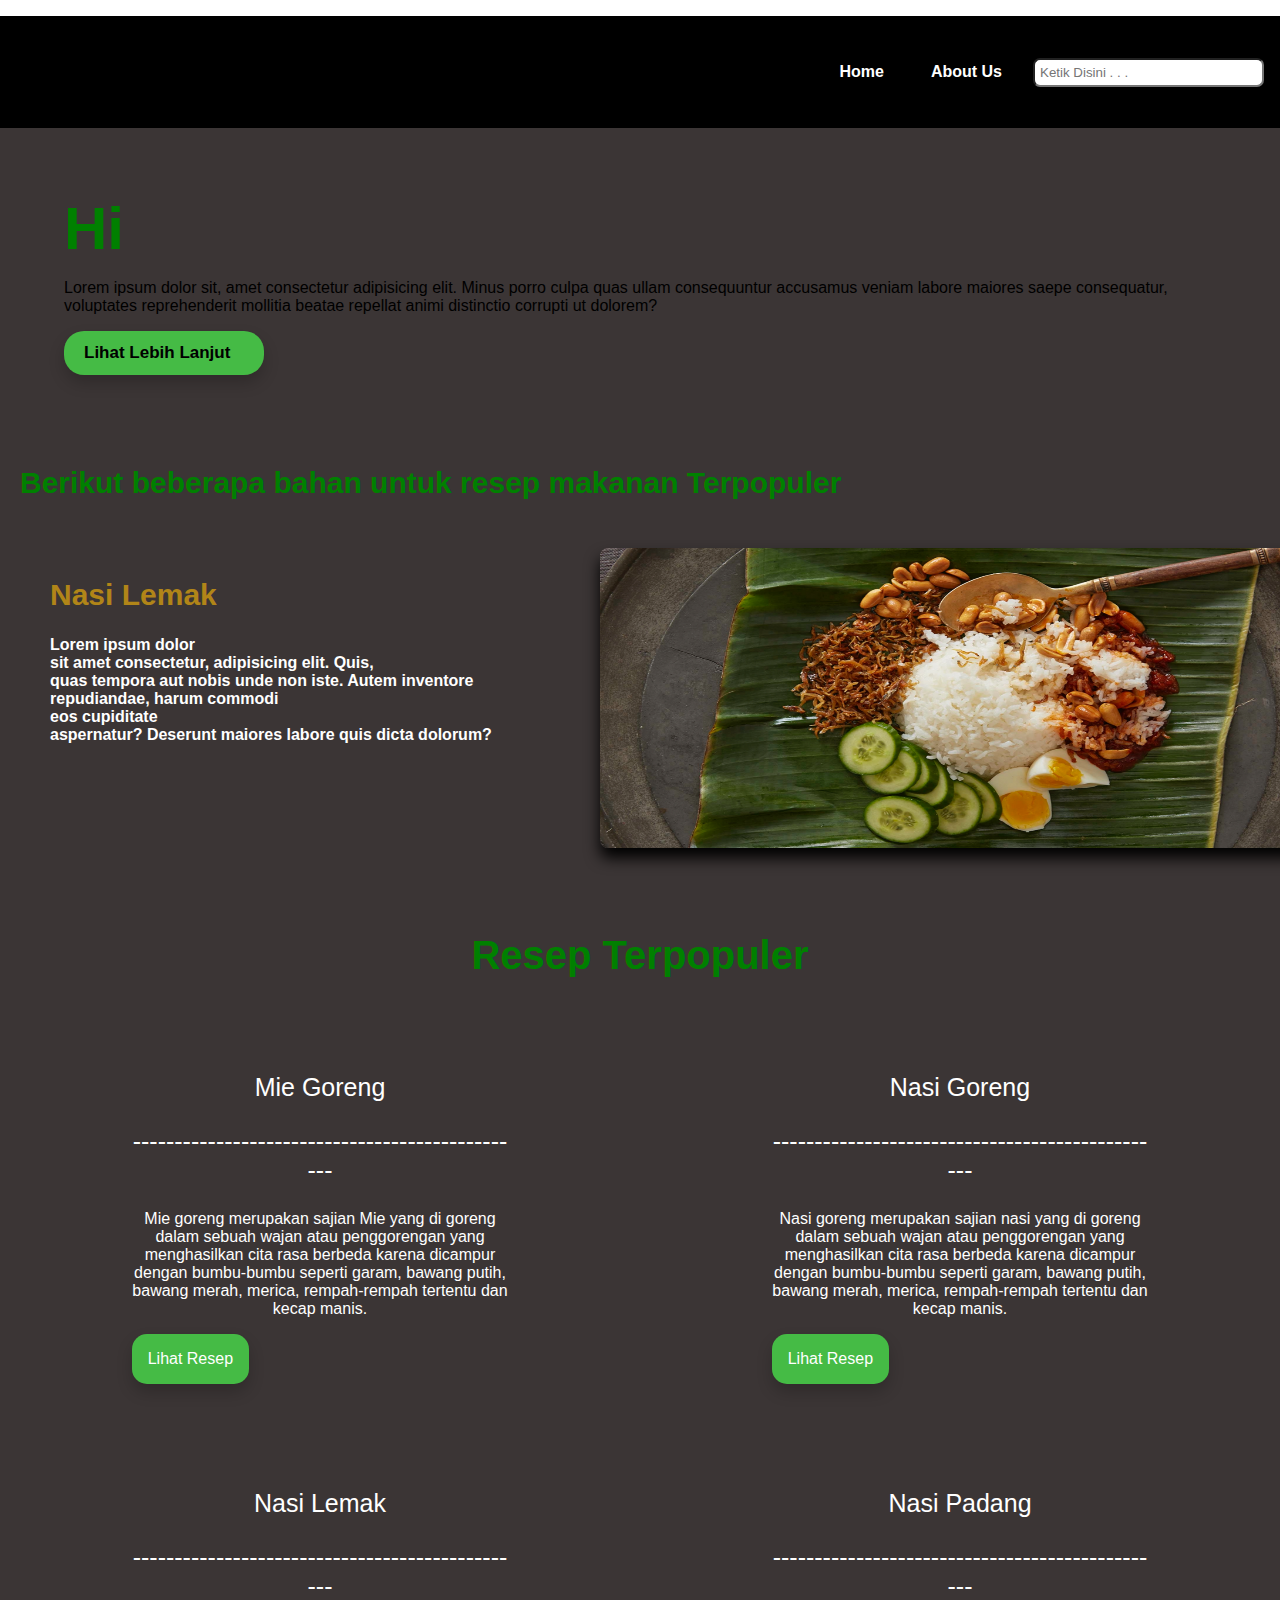
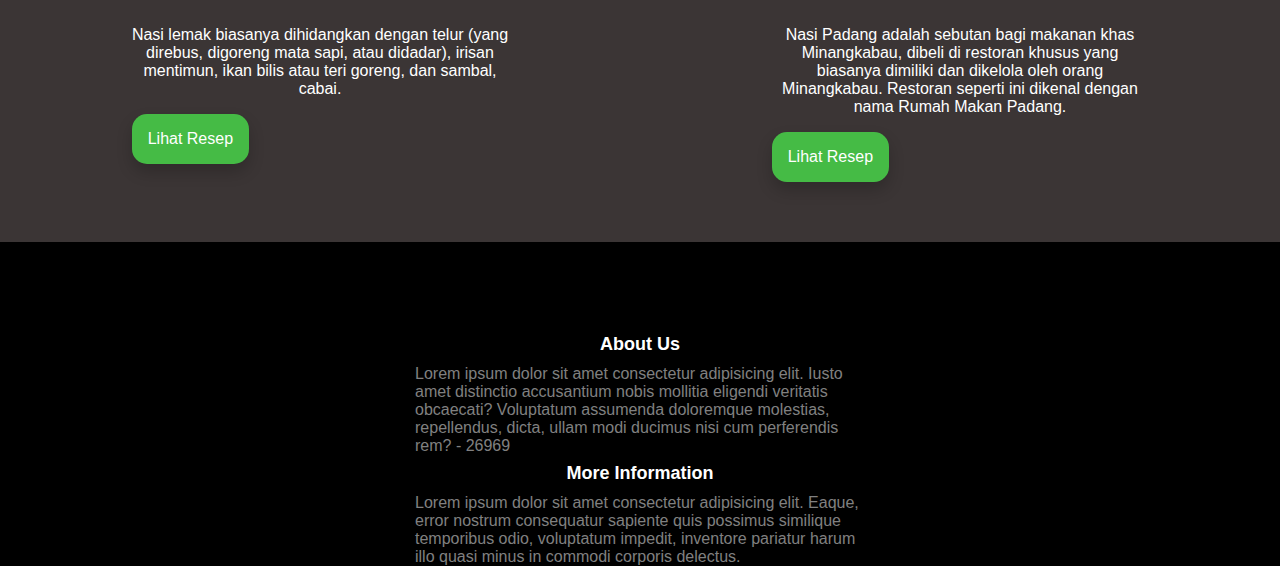
<file: index.html>
<!DOCTYPE html>
<html lang="en">
<head>
    <meta charset="UTF-8">
    <meta name="viewport" content="width=device-width, initial-scale=1.0">
    <title>Document</title>
    <link rel="stylesheet" href="style.css">
    
</head>
<body>
  <div class="body-color">
    <ul class="nav-links">
      <li class="li1"><a href="index.html">Home</li></a>
    <div class="dropdown">
  <button onclick="myFunction()" class="dropbtn">About Us</button>
  <div id="myDropdown" class="dropdown-content">
    <a href="#">Twitter</a>
    <a href="#">Instagram</a>
    <a href="#">Facebook</a>
  </div>
</div>
<input type="search" placeholder="Ketik Disini . . ." size="25" class="search">
</ul>

<div class="line" id="Home">
  <div class="side1">
    <h1>Hi</h1>
    <p>Lorem ipsum dolor sit, amet consectetur adipisicing elit. 
      Minus porro culpa quas ullam consequuntur accusamus veniam labore maiores 
      saepe consequatur, voluptates reprehenderit mollitia beatae repellat animi distinctio corrupti ut dolorem?</p>
    <button>
      <a href="#">
        Lihat Lebih Lanjut
      </a>
    </button>
  </div>
</div>

<br>
<br>


<p class="p">Berikut beberapa bahan untuk resep makanan Terpopuler</p>

<!-- Slideshow container -->

<div class="carousel">

  <!-- Slides -->
  <div class="mySlides-fade">
    <div class="text-container">
      <br>
      <h3 class="h3">Nasi Lemak</h3>
    <p class="text"> <br> <br> <br> <br>
      Lorem ipsum dolor <br> sit amet consectetur, 
      adipisicing elit. Quis, <br> quas tempora aut nobis unde 
      non iste. Autem inventore <br> repudiandae, harum commodi <br> eos cupiditate <br> aspernatur?
       Deserunt maiores labore quis dicta dolorum?
    </p>
    <img src="nasilemak.jpg" class="slide-img">
    </div>
  </div>

  <div class="mySlides-fade">
    <div class="text-container">
      <br>
      <h3 class="h3">Nasi Goreng</h3>
    <p class="text"> <br> <br> <br> <br>
      500 gr nasi
      3 sdm minyak sayur
      <br>
      150 gr daging ayam goreng suwir
      3 sdm kecap manis
      <br>
      2 butir telur ayam
      1 sdm kaldu bubuk non MSG
      1/2 sdt merica bubuk
      <br>
      Haluskan:
      5 butir bawang merah
      3 siung bawang putih
      <br>
      3 buah cabe merah
      2 sdt terasi goreng
      <br>
      2 sdt garam
      Pelengkap:
      Keurupuk kanji, Acar mentimun
      </p>
      <img src="resep-nasi-goreng.jpg" class="slide-img">
    </div>
  </div>
  
  <div class="mySlides-fade">
    <div class="text-container">
      <br>
      <h3 class="h3">Nasi Lemak</h3>
    <p class="text"> <br> <br> <br> <br>
      250 gram beras (cuci bersih, lalu rendam 1 jam)
      600 ml santan sedang <br>
      1 sdt garam
      3 lembar daun salam <br>
      2 ruas jahe <br> (memarkan)
      2 lembar daun jeruk
      1 batang serai (memarkan) <br>
      1 lembar daun pandan (ikat simpul) <br> <br>
      Bahan pelengkap: <br>
      kacang tanah goreng secukupnya
      1/2 telur rebus <br>
      2 potong timun
      ikan teri goreng secukupnya
      sambal bilis secukupnya</p>
      <img src="nasi lemak.jpg" class="slide-img">
      </div>
    </div>

  <!-- Slides End -->
<br>
<br>
<br>

<div class="side2">
  <h1>Resep Terpopuler</h1>
</div>
 
<section class="about" id="My Projects">
  <div class="content">
    <div class="title">
    </div>
    <div class="boxes">
      <div class="box">
        <div class="topic">
          <p>Mie Goreng</p>
          
          <p>------------------------------------------------</p>
        </div>
        <p>
          Mie goreng merupakan sajian Mie yang di goreng dalam sebuah wajan atau penggorengan
                      yang menghasilkan cita rasa berbeda karena dicampur dengan bumbu-bumbu seperti
                      garam, bawang putih, bawang merah, merica, rempah-rempah tertentu dan kecap manis.
        </p>
          <button>Lihat Resep</button>
      </div>
      <div class="box">
        <div class="topic">
          <p>Nasi Goreng</p>
          
          <p>------------------------------------------------</p>
        </div>
        <p>
          Nasi goreng merupakan sajian nasi yang di goreng dalam sebuah wajan atau penggorengan
                      yang menghasilkan cita rasa berbeda karena dicampur dengan bumbu-bumbu seperti
                      garam, bawang putih, bawang merah, merica, rempah-rempah tertentu dan kecap manis.
        </p>
        <button>Lihat Resep</button>
      </div>
      <div class="box">
        <div class="topic">
          <p>Nasi Lemak</p>

          <p>------------------------------------------------</p>
        </div>
        <p>
          Nasi lemak 
                      biasanya dihidangkan dengan telur (yang direbus, digoreng mata sapi, atau didadar), 
                      irisan mentimun, ikan bilis atau teri goreng, dan sambal, cabai.
        </p>
        <button>Lihat Resep</button>
      </div>

      <div class="box">
        <div class="topic">
            <p>Nasi Padang</p>
            <p>------------------------------------------------</p>
        </div>

        <p>
          Nasi Padang adalah sebutan bagi makanan khas Minangkabau, 
                      dibeli di restoran khusus yang biasanya dimiliki dan dikelola oleh orang Minangkabau. 
                      Restoran seperti ini dikenal dengan nama Rumah Makan Padang.
        </p>
        <button>Lihat Resep</button>
      </div>
    </div>
  </div>
</section>

<div class="input3">
  <div class="rightside1">
    <div class="title1">
      <span>
        <br><br><br><br>
        About Us
      </span>
    </div>
    <div class="content1">
      Lorem ipsum dolor sit amet consectetur adipisicing elit. 
      Iusto amet distinctio accusantium nobis mollitia eligendi veritatis obcaecati?
      Voluptatum assumenda doloremque molestias, repellendus, dicta, ullam modi ducimus nisi cum perferendis rem? - 26969
    </div>
    <div class="title1">
      <span>More Information</span>
    </div>
    <div class="content1">
      Lorem ipsum dolor sit amet consectetur adipisicing elit. 
      Eaque, error nostrum consequatur sapiente quis possimus similique 
      temporibus odio, voluptatum impedit, inventore pariatur harum illo quasi minus in commodi corporis delectus.
    </div>
  </div>
</div>
</div>
</div>
</section>
</div>
<script src="main.js"></script>
</body>
</html>
</file>
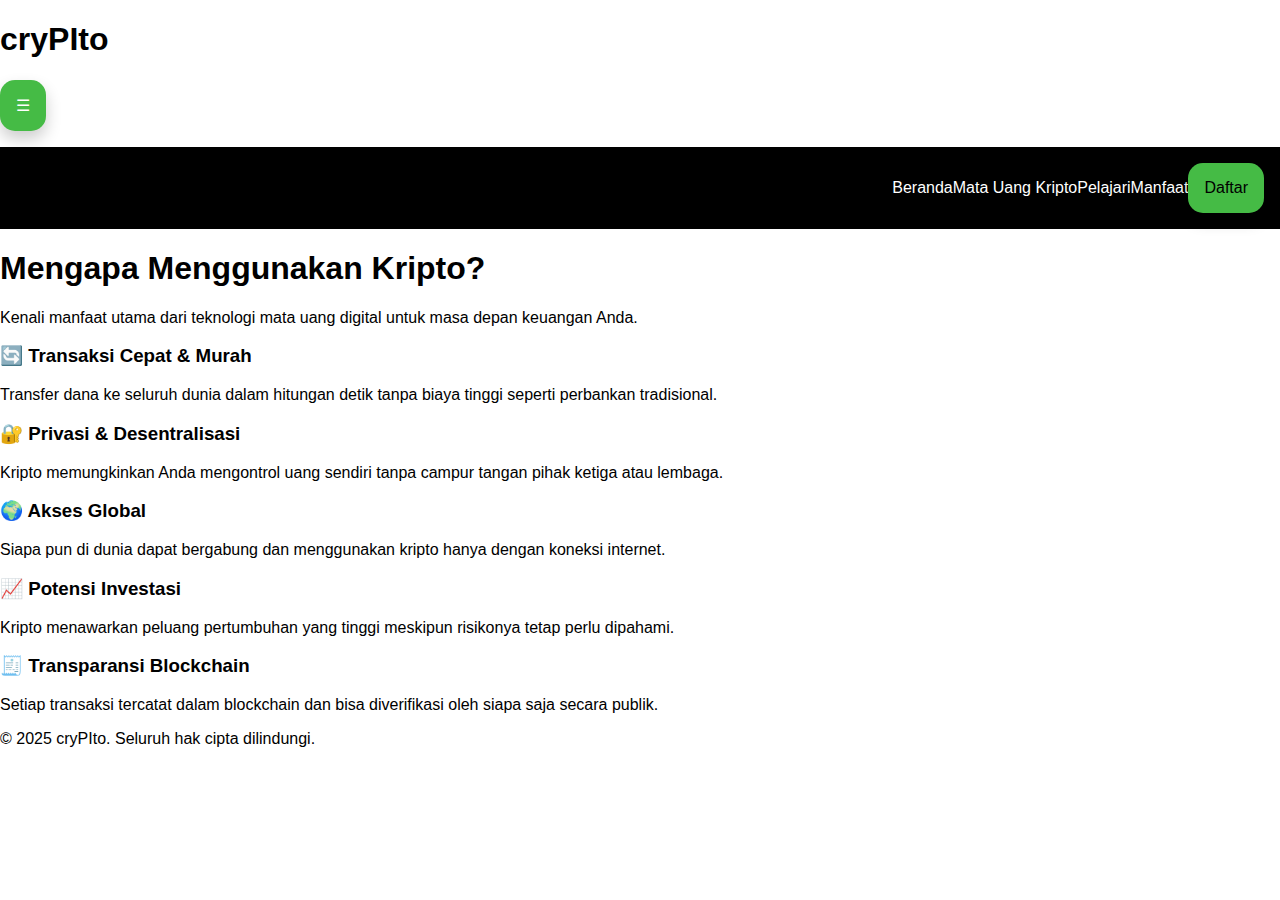
<file: benefits.html>
<!DOCTYPE html>
<html lang="en">

<head>
    <meta charset="UTF-8">
    <meta name="viewport" content="width=device-width, initial-scale=1.0">
    <title>Document</title>
</head>
<link rel="stylesheet" href="style.css">

<body onload="document.body.style.opacity='1'">

    <!-- Nav-Bar -->
    <header>
        <h1>cryPIto</h1>
        <nav>
            <button class="menu-toggle" id="menu-toggle">&#9776;</button>
            <ul class="nav-links" id="nav-links">
                <li><a href="index.html">Beranda</a></li>
                <li><a href="crypto.html">Mata Uang Kripto</a></li>
                <li><a href="learn.html">Pelajari</a></li>
                <li><a href="benefits.html">Manfaat</a></li>
                <button><a href="signup.html">Daftar</a></button>
            </ul>
        </nav>
    </header>

    <div class="header-benefit">
        <h1>Mengapa Menggunakan Kripto?</h1>
        <p>Kenali manfaat utama dari teknologi mata uang digital untuk masa depan keuangan Anda.</p>
    </div>

    <section class="benefits-section">
        <div class="benefit-card">
            <h3>🔄 Transaksi Cepat & Murah</h3>
            <p>Transfer dana ke seluruh dunia dalam hitungan detik tanpa biaya tinggi seperti perbankan tradisional.</p>
        </div>
        <div class="benefit-card">
            <h3>🔐 Privasi & Desentralisasi</h3>
            <p>Kripto memungkinkan Anda mengontrol uang sendiri tanpa campur tangan pihak ketiga atau lembaga.</p>
        </div>
        <div class="benefit-card">
            <h3>🌍 Akses Global</h3>
            <p>Siapa pun di dunia dapat bergabung dan menggunakan kripto hanya dengan koneksi internet.</p>
        </div>
        <div class="benefit-card">
            <h3>📈 Potensi Investasi</h3>
            <p>Kripto menawarkan peluang pertumbuhan yang tinggi meskipun risikonya tetap perlu dipahami.</p>
        </div>
        <div class="benefit-card">
            <h3>🧾 Transparansi Blockchain</h3>
            <p>Setiap transaksi tercatat dalam blockchain dan bisa diverifikasi oleh siapa saja secara publik.</p>
        </div>
    </section>

    <!-- Footer -->
    <footer>
        <p>&copy; 2025 cryPIto. Seluruh hak cipta dilindungi.</p>
    </footer>
</body>
<script src="Script/dropdown.js"></script>
</html>
</file>
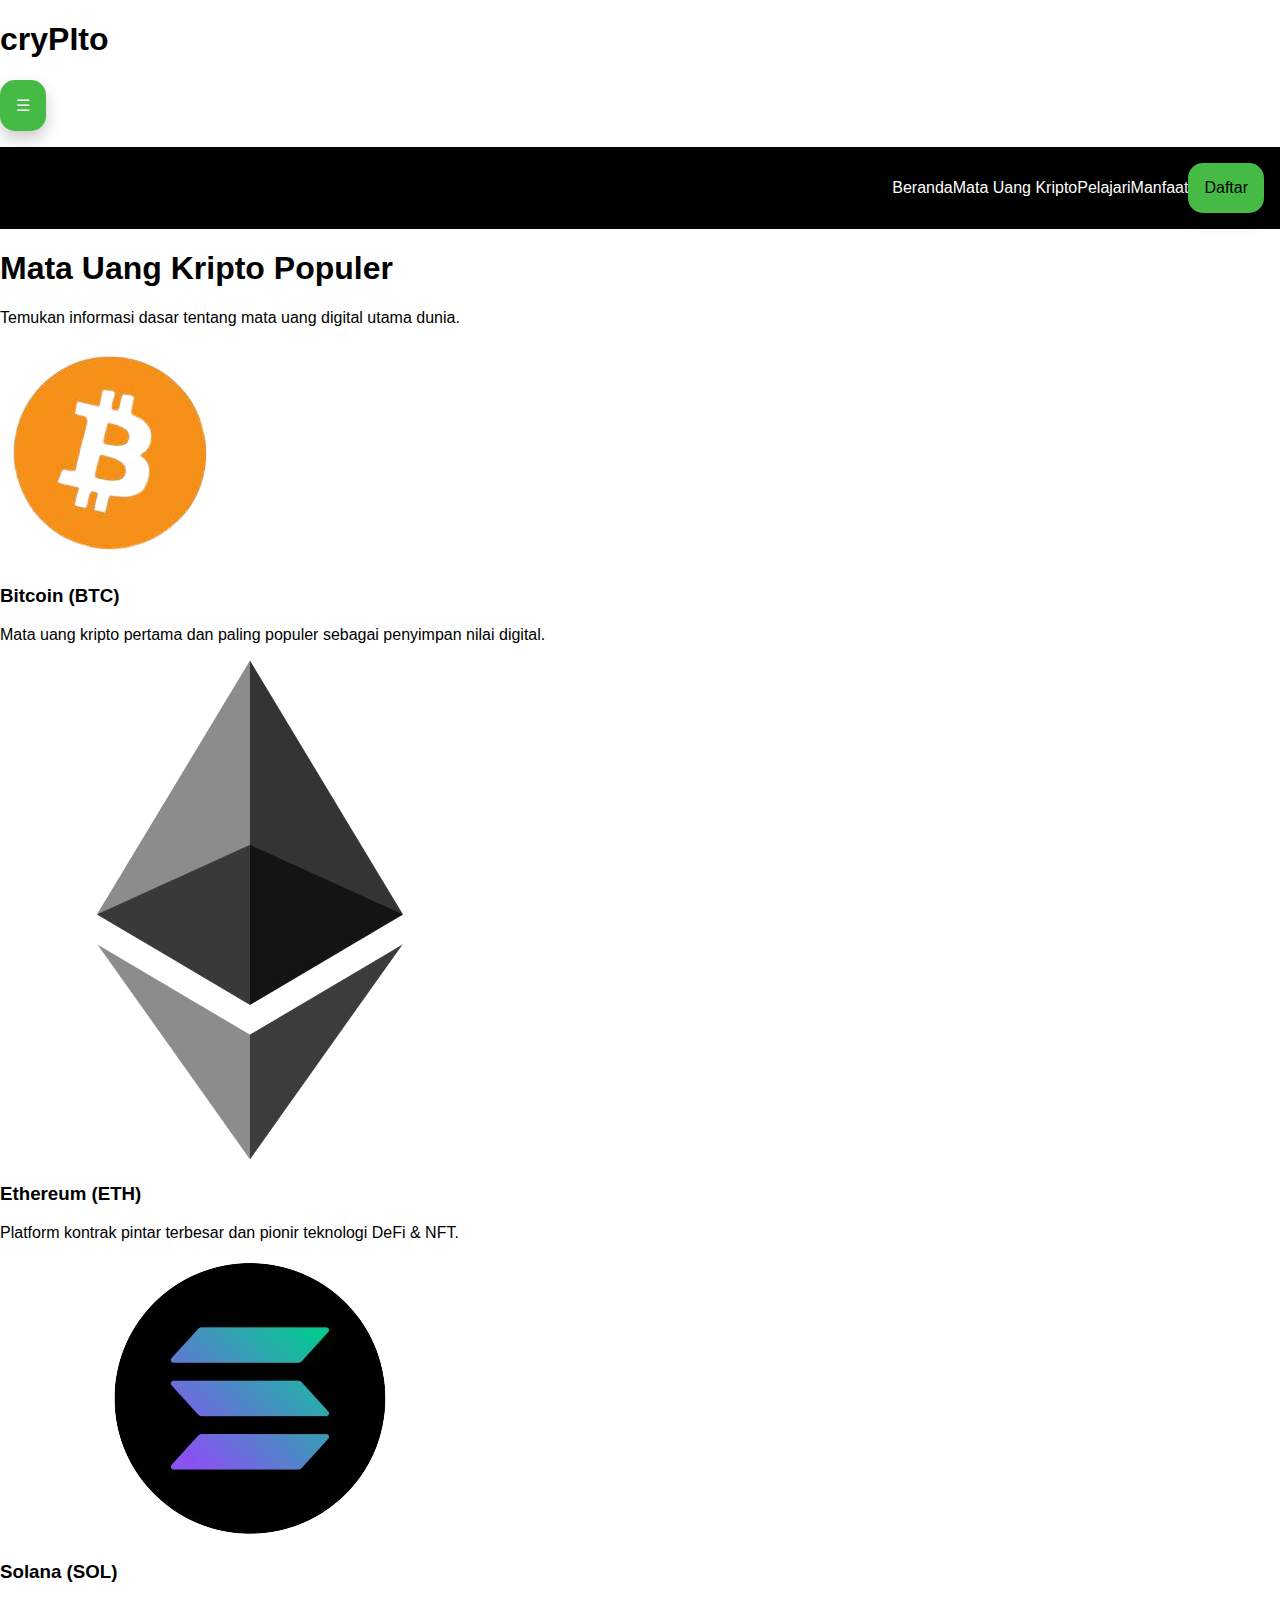
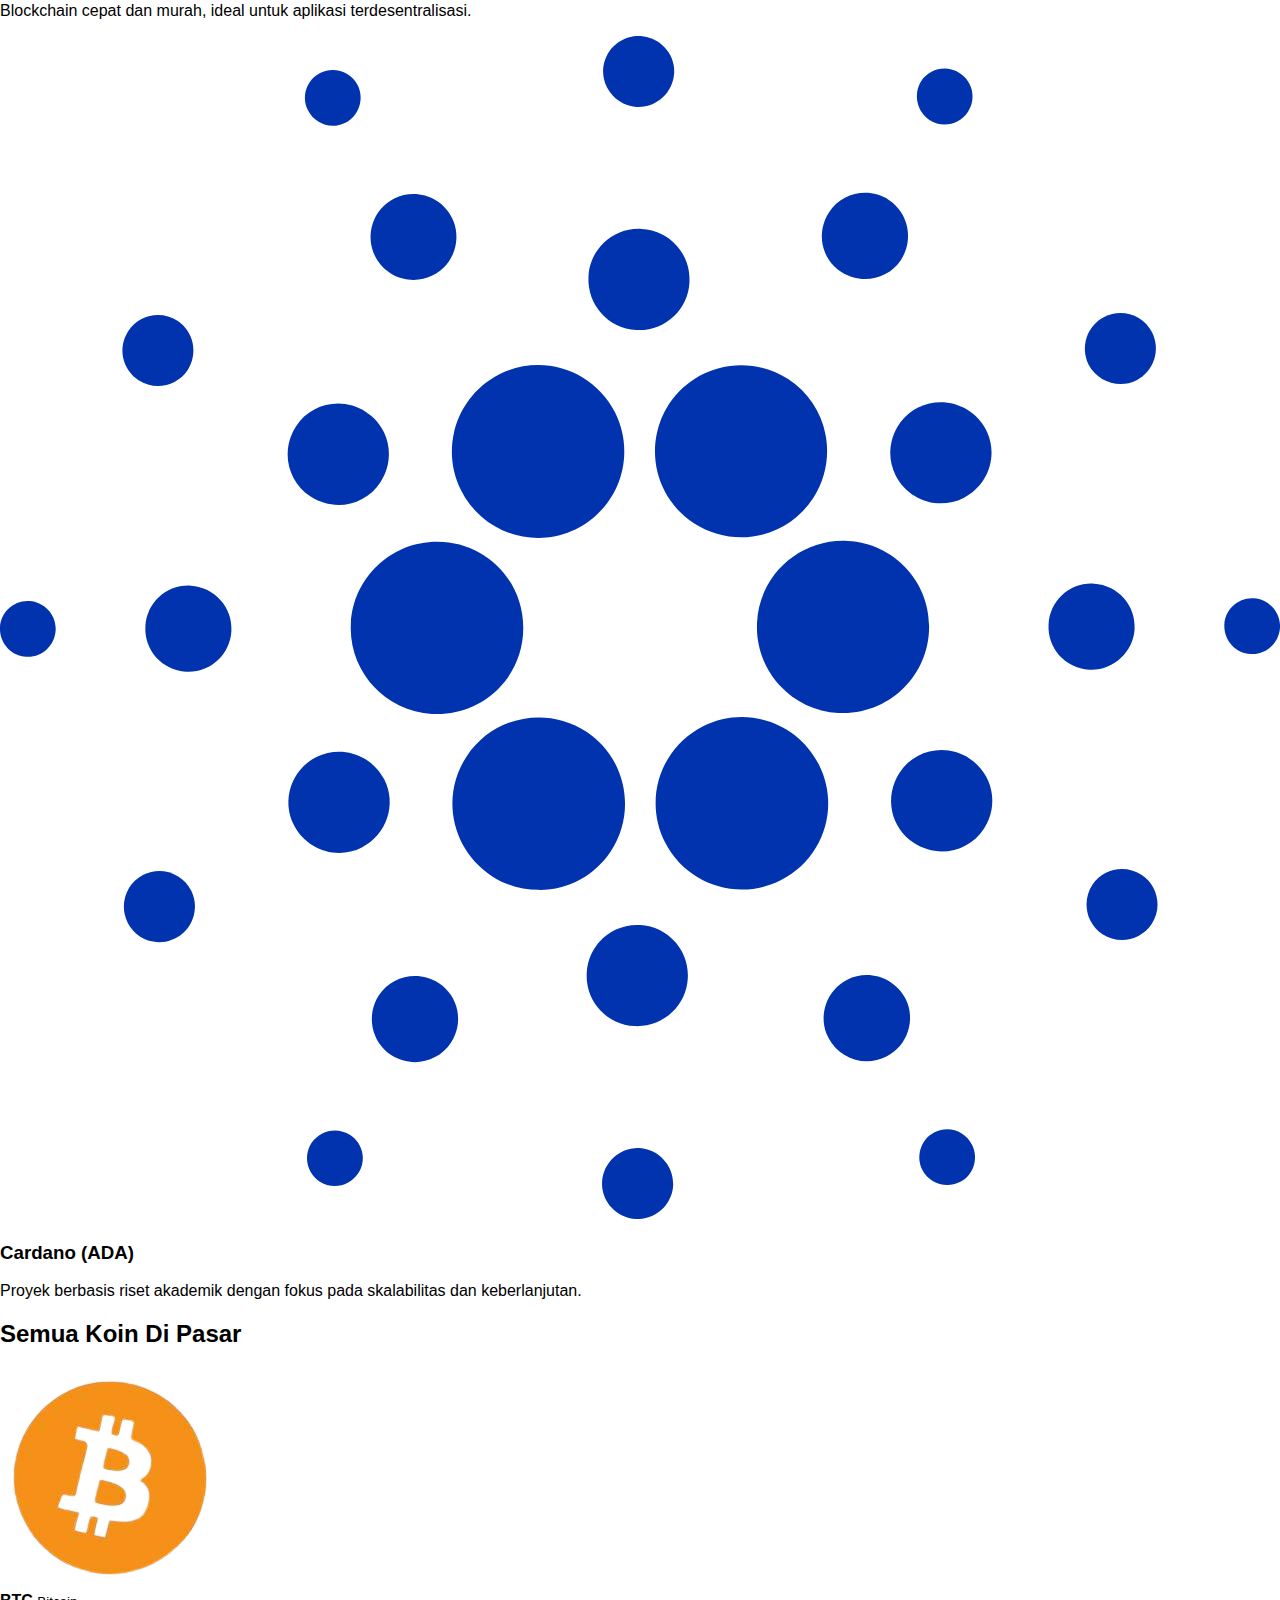
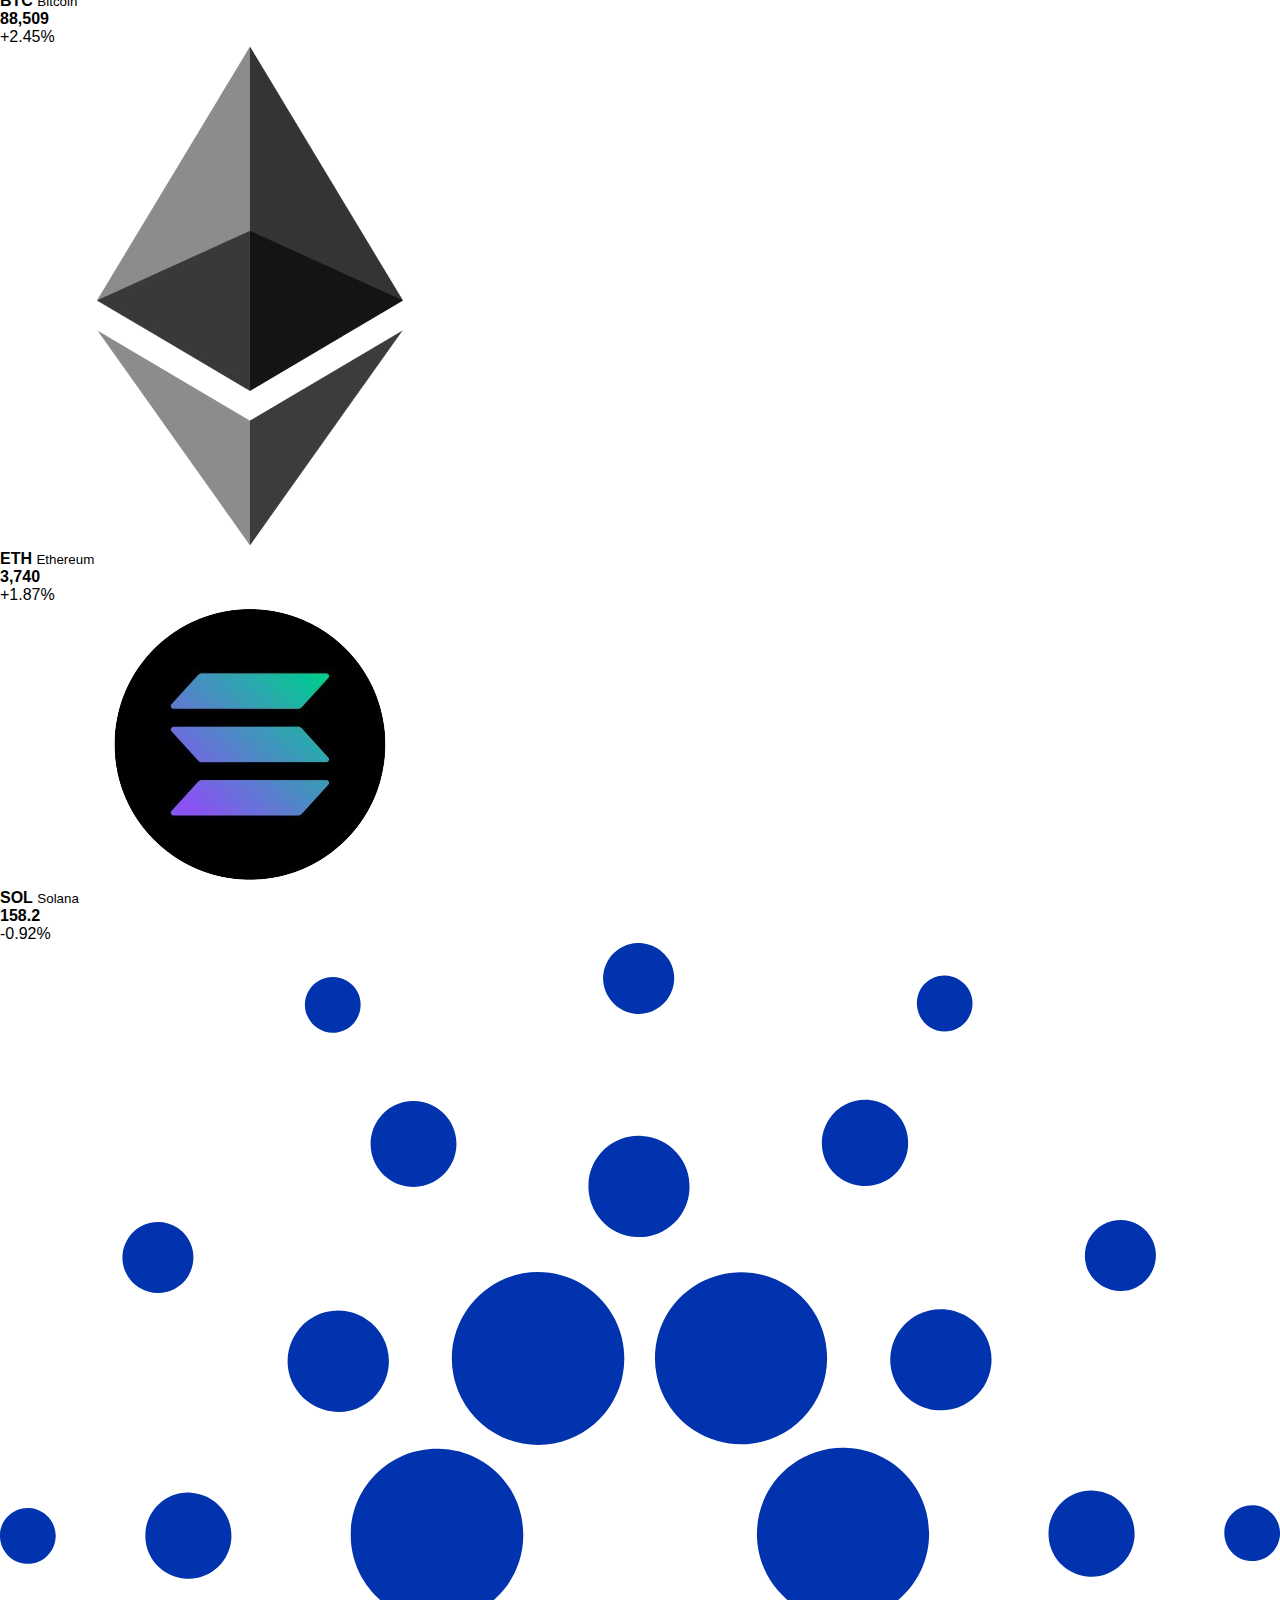
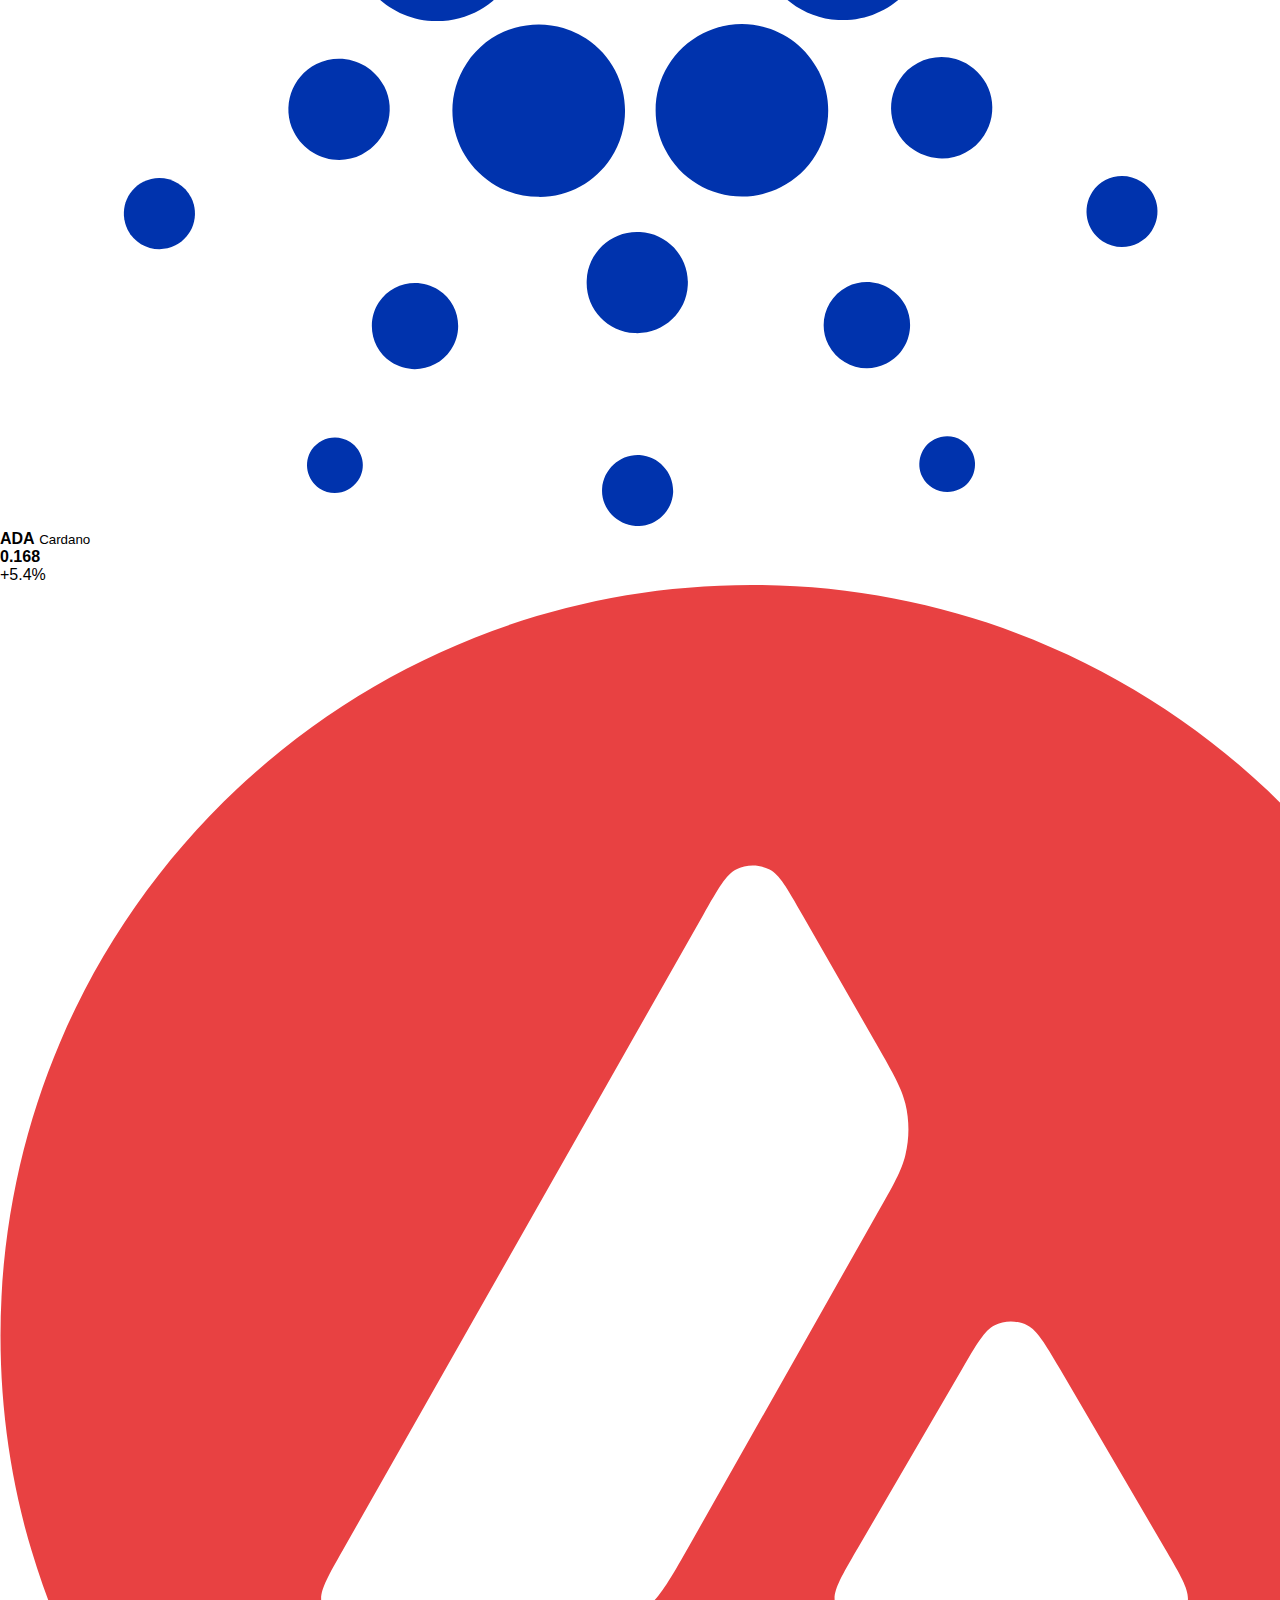
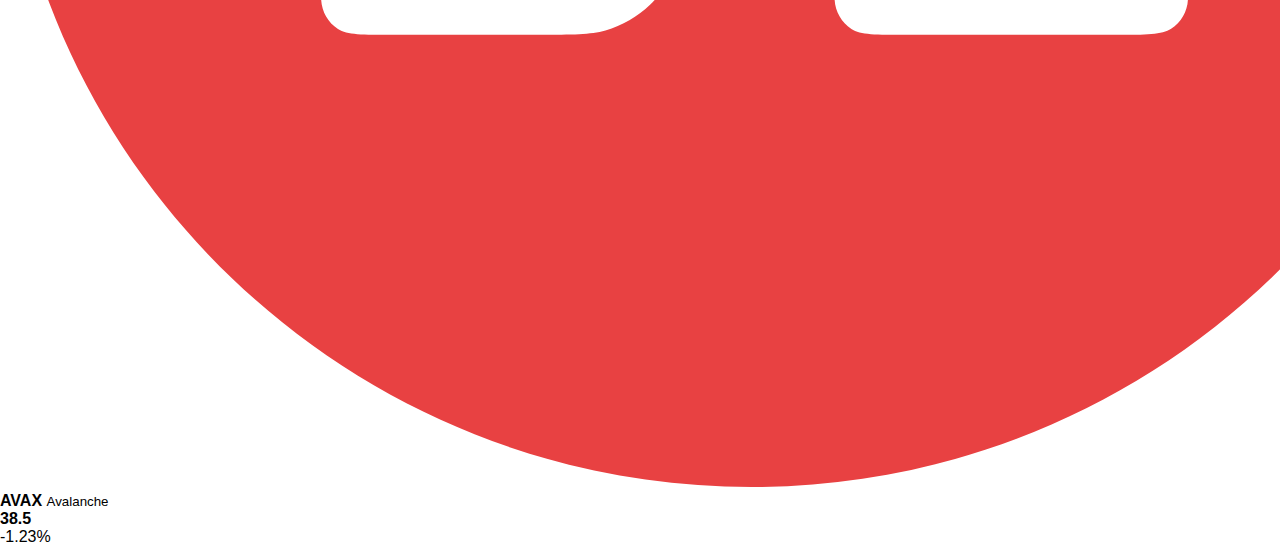
<file: crypto.html>
<!DOCTYPE html>
<html lang="en">

<head>
    <meta charset="UTF-8">
    <meta name="viewport" content="width=device-width, initial-scale=1.0">
    <title>Document</title>
    <link rel="stylesheet" href="style.css">
</head>

<body onload="document.body.style.opacity='1'">
    <!-- Nav-Bar -->
    <header>
        <h1>cryPIto</h1>
        <nav>
            <button class="menu-toggle" id="menu-toggle">&#9776;</button>
            <ul class="nav-links" id="nav-links">
                <li><a href="index.html">Beranda</a></li>
                <li><a href="crypto.html">Mata Uang Kripto</a></li>
                <li><a href="learn.html">Pelajari</a></li>
                <li><a href="benefits.html">Manfaat</a></li>
                <button><a href="signup.html">Daftar</a></button>
            </ul>
        </nav>
    </header>

    <div class="header-crypto">
        <h1>Mata Uang Kripto Populer</h1>
        <p>Temukan informasi dasar tentang mata uang digital utama dunia.</p>
    </div>

    <section class="crypto-grid">
        <div class="crypto-card">
            <img src="Assets/th-removebg-preview.png" alt="Bitcoin">
            <h3>Bitcoin (BTC)</h3>
            <p>Mata uang kripto pertama dan paling populer sebagai penyimpan nilai digital.</p>
        </div>

        <div class="crypto-card">
            <img src="Assets/ethereum-eth-logo-removebg-preview.png" alt="Ethereum">
            <h3>Ethereum (ETH)</h3>
            <p>Platform kontrak pintar terbesar dan pionir teknologi DeFi & NFT.</p>
        </div>

        <div class="crypto-card">
            <img src="Assets/Solana-Logo-500x281-removebg-preview.png" alt="Solana">
            <h3>Solana (SOL)</h3>
            <p>Blockchain cepat dan murah, ideal untuk aplikasi terdesentralisasi.</p>
        </div>

        <div class="crypto-card">
            <img src="Assets/cardano-ada-logo.svg" alt="Cardano">
            <h3>Cardano (ADA)</h3>
            <p>Proyek berbasis riset akademik dengan fokus pada skalabilitas dan keberlanjutan.</p>
    </section>
    </div>

    <section class="market-section">
        <h2>Semua Koin Di Pasar</h2>
        <div class="market-list" id="marketContainer">
        </div>
    </section>

</body>
<script src="Script/cryptoData.js"></script>
<script src="Script/dropdown.js"></script>
</html>
</file>
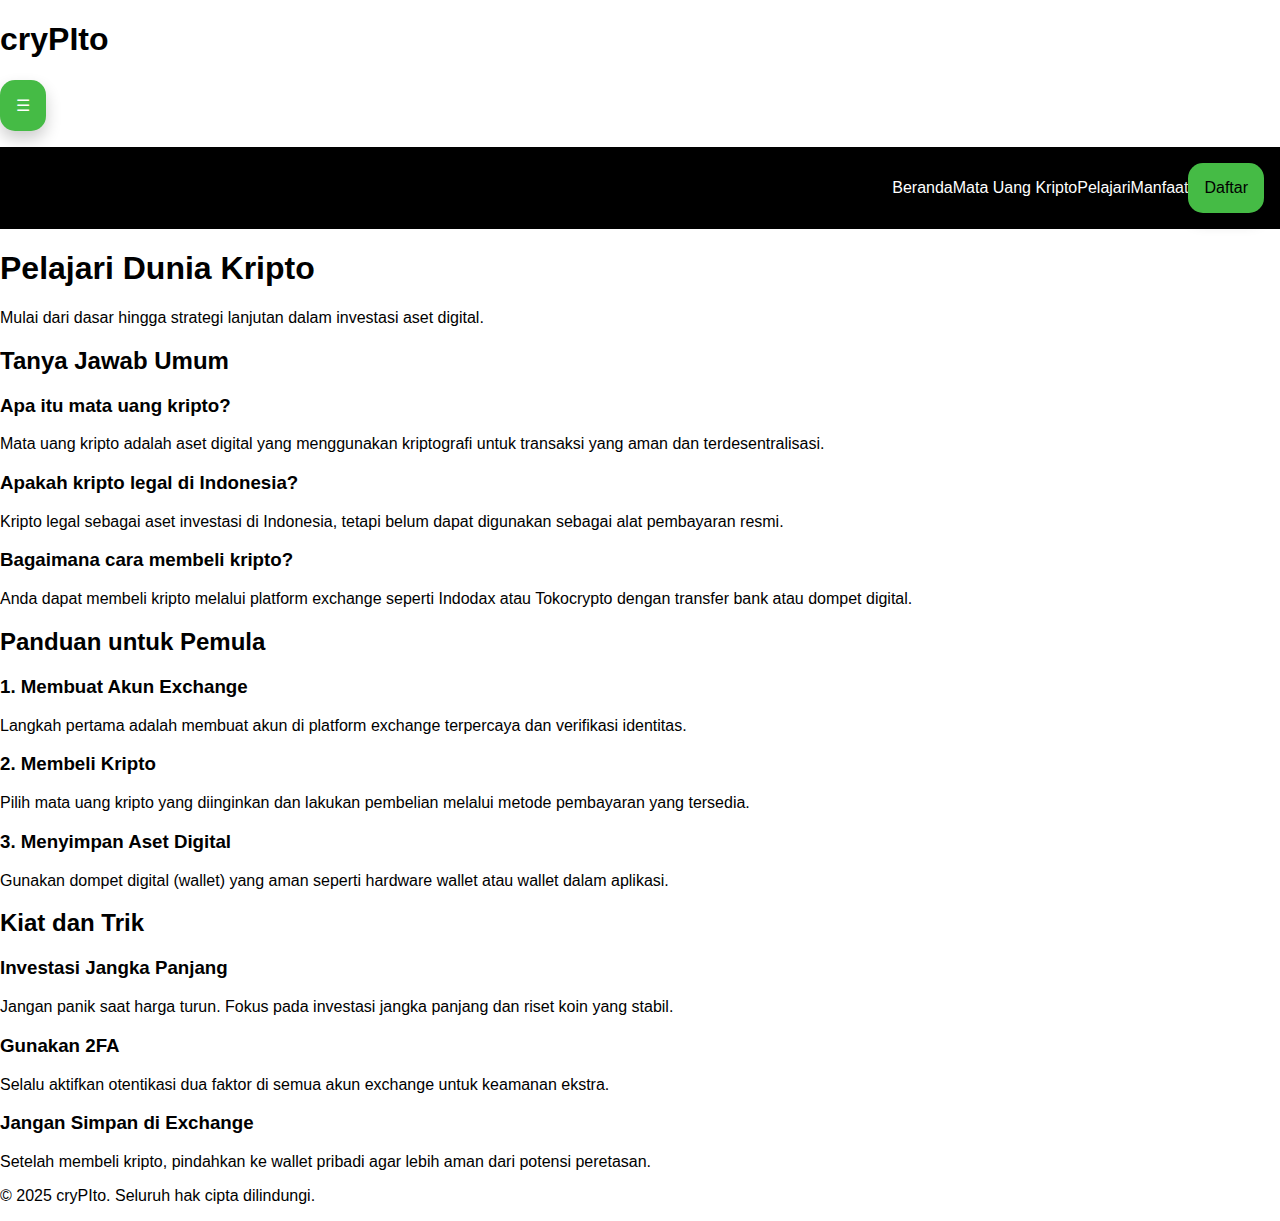
<file: learn.html>
<!DOCTYPE html>
<html lang="en">

<head>
    <meta charset="UTF-8">
    <meta name="viewport" content="width=device-width, initial-scale=1.0">
    <title>Document</title>
    <link rel="stylesheet" href="style.css">
</head>

<body onload="document.body.style.opacity='1'">

    <!-- Nav-Bar -->
    <header>
        <h1>cryPIto</h1>
        <nav>
            <button class="menu-toggle" id="menu-toggle">&#9776;</button>
            <ul class="nav-links" id="nav-links">
                <li><a href="index.html">Beranda</a></li>
                <li><a href="crypto.html">Mata Uang Kripto</a></li>
                <li><a href="learn.html">Pelajari</a></li>
                <li><a href="benefits.html">Manfaat</a></li>
                <button><a href="signup.html">Daftar</a></button>
            </ul>
        </nav>
    </header>

    <div class="learn-text">
        <h1>Pelajari Dunia Kripto</h1>
        <p>Mulai dari dasar hingga strategi lanjutan dalam investasi aset digital.</p>
    </div>

    <!-- FAQ Section -->
  <section>
    <h2>Tanya Jawab Umum</h2>
    <div class="faq-item">
      <h3>Apa itu mata uang kripto?</h3>
      <p>Mata uang kripto adalah aset digital yang menggunakan kriptografi untuk transaksi yang aman dan terdesentralisasi.</p>
    </div>
    <div class="faq-item">
      <h3>Apakah kripto legal di Indonesia?</h3>
      <p>Kripto legal sebagai aset investasi di Indonesia, tetapi belum dapat digunakan sebagai alat pembayaran resmi.</p>
    </div>
    <div class="faq-item">
      <h3>Bagaimana cara membeli kripto?</h3>
      <p>Anda dapat membeli kripto melalui platform exchange seperti Indodax atau Tokocrypto dengan transfer bank atau dompet digital.</p>
    </div>
  </section>

  <!-- Panduan Section -->
  <section class="section-guide">
    <h2>Panduan untuk Pemula</h2>
    <div class="guides">
      <div class="card">
        <h3>1. Membuat Akun Exchange</h3>
        <p>Langkah pertama adalah membuat akun di platform exchange terpercaya dan verifikasi identitas.</p>
      </div>
      <div class="card">
        <h3>2. Membeli Kripto</h3>
        <p>Pilih mata uang kripto yang diinginkan dan lakukan pembelian melalui metode pembayaran yang tersedia.</p>
      </div>
      <div class="card">
        <h3>3. Menyimpan Aset Digital</h3>
        <p>Gunakan dompet digital (wallet) yang aman seperti hardware wallet atau wallet dalam aplikasi.</p>
      </div>
    </div>
  </section>

  <!-- Tips Section -->
  <section class="section-guide">
    <h2>Kiat dan Trik</h2>
    <div class="tips">
      <div class="card">
        <h3>Investasi Jangka Panjang</h3>
        <p>Jangan panik saat harga turun. Fokus pada investasi jangka panjang dan riset koin yang stabil.</p>
      </div>
      <div class="card">
        <h3>Gunakan 2FA</h3>
        <p>Selalu aktifkan otentikasi dua faktor di semua akun exchange untuk keamanan ekstra.</p>
      </div>
      <div class="card">
        <h3>Jangan Simpan di Exchange</h3>
        <p>Setelah membeli kripto, pindahkan ke wallet pribadi agar lebih aman dari potensi peretasan.</p>
      </div>
    </div>
  </section>

   <!-- Footer -->
    <footer>
        <p>&copy; 2025 cryPIto. Seluruh hak cipta dilindungi.</p>
    </footer>

    <!-- <section class="materi-container">
        <div class="card">
            <h3>1. Apa itu Kripto?</h3>
            <p>Pahami definisi cryptocurrency, blockchain, dan teknologi di baliknya.</p>
        </div>
        <div class="card">
            <h3>2. Cara Membeli Koin</h3>
            <p>Langkah-langkah membeli Bitcoin dan koin lain di platform exchange.</p>
        </div>
        <div class="card">
            <h3>3. Risiko & Keamanan</h3>
            <p>Pelajari risiko umum, scam, dan cara mengamankan dompet digital Anda.</p>
        </div>
        <div class="card">
            <h3>4. Strategi Investasi</h3>
            <p>Diversifikasi, dollar-cost averaging, dan tips menjaga emosi saat trading.</p>
        </div>
    </section> -->
</body>
<script src="Script/dropdown.js"></script>
</html>
</file>
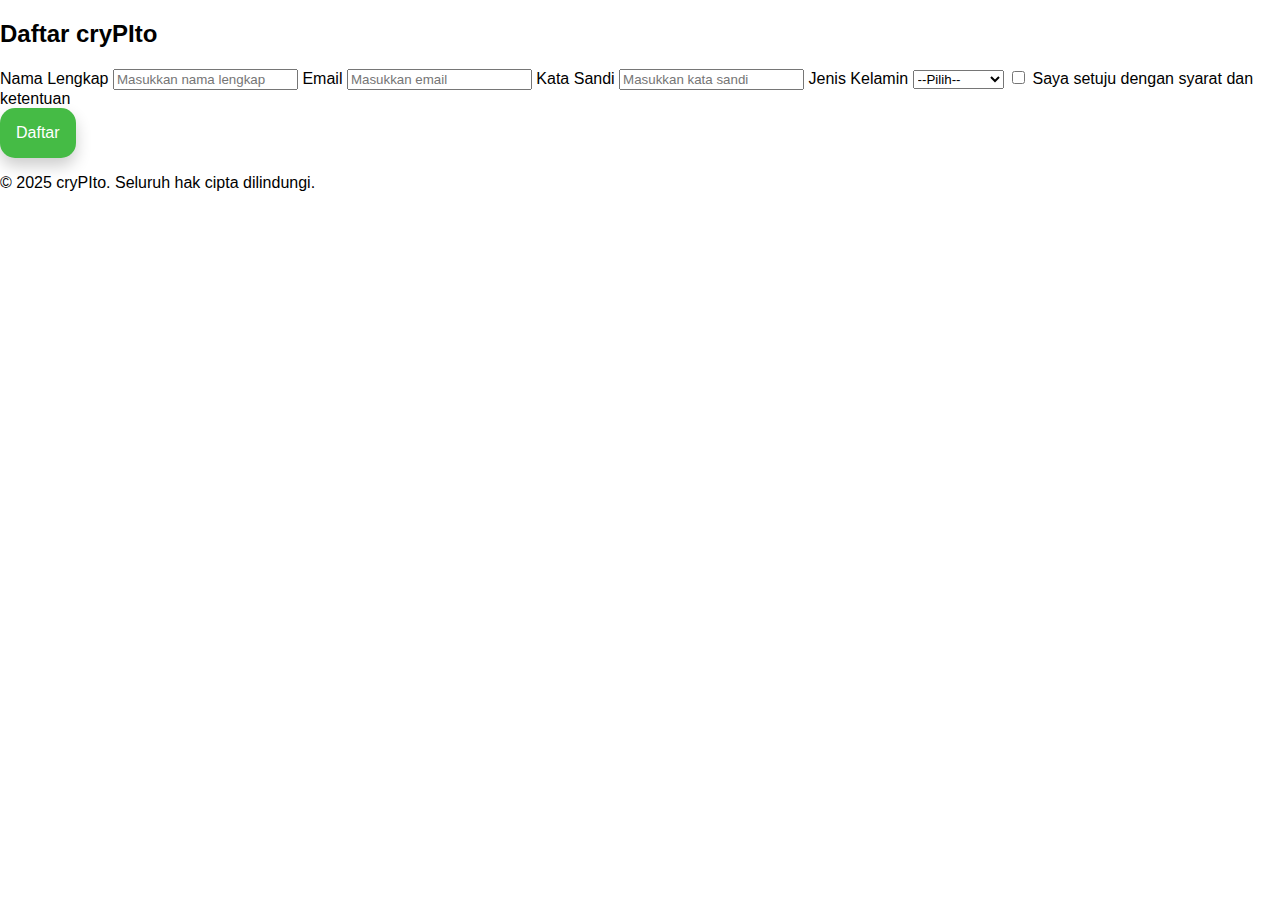
<file: signup.html>
<!DOCTYPE html>
<html lang="id">

<head>
  <meta charset="UTF-8">
  <meta name="viewport" content="width=device-width, initial-scale=1.0">
  <title>Daftar - cryPIto</title>
  <link rel="stylesheet" href="style.css">
</head>

<body onload="document.body.style.opacity='1'">
  <div class="form-container">
    <h2>Daftar cryPIto</h2>
    <form id="signupForm">
      <label>Nama Lengkap</label>
      <input type="text" id="nama" placeholder="Masukkan nama lengkap">
      
      <label>Email</label>
      <input type="email" id="email" placeholder="Masukkan email">

      <label>Kata Sandi</label>
      <input type="password" id="password" placeholder="Masukkan kata sandi">

      <label>Jenis Kelamin</label>
      <select id="gender">
        <option value="">--Pilih--</option>
        <option value="L">Laki-laki</option>
        <option value="P">Perempuan</option>
      </select>

      <label>
        <input type="checkbox" id="agree"> Saya setuju dengan syarat dan ketentuan
      </label>

      <button type="submit">Daftar</button>
    </form>
    <p id="error" style="color:red; margin-top:10px;"></p>
  </div>

  <script src="Script/validate.js"></script>

  <!-- Footer -->
    <footer>
        <p>&copy; 2025 cryPIto. Seluruh hak cipta dilindungi.</p>
    </footer>
</body>
</html>
</file>
<file: style.css>
body {
  margin: 0;
  padding: 0;
  box-sizing: border-box;
  font-family: "Poppins", sans-serif;
}


/*navbar*/
.nav-links {
  list-style-type: none;
  background-color: black;
    color: white;
    padding: 16px;
    display: flex;
    justify-content: flex-end;
    align-items: center;
}


.li1{
  color: white;
  padding: 16px;
  font-size: 16px;
  font-weight: 600;
  border-radius: 20px;
  display: flex;
  align-items: center;
}


.li1:hover{
  background-color: rgb(52, 54, 52);;
  transition: 0.5s;
}


.nav-links li a {
  color: inherit;
  cursor: pointer;
  text-decoration: none;
}
/*navbar end*/

.body-color{
  background-color: rgb(59, 53, 53);
}

/* Dropdown Button */
.dropbtn {
    background-color: black;
    color: white;
    padding: 16px;
    font-size: 16px;
    font-weight: 600;
    border: none;
    cursor: pointer;
    border-radius: 20px;
    box-shadow: 0px 8px 16px 0px rgba(0,0,0,0.2);
    display: flex;
  }
  
  /* Dropdown button on hover & focus */
  .dropbtn:hover, .dropbtn:focus {
    background-color: rgb(52, 54, 52);
    transition: 0.5s;
  }
  
  /* The container <div> - needed to position the dropdown content */
  .dropdown {
    position: relative;
    display: inline-block;
    margin: 15px;
  }
  
  /* Dropdown Content (Hidden by Default) */
  .dropdown-content {
    display: none;
    position: absolute;
    border-radius: 10px;
    background-color: #f1f1f1;
    min-width: 160px;
    box-shadow: 0px 8px 16px 0px rgba(0,0,0,0.2);
    z-index: 1;
  }
  
  /* Links inside the dropdown */
  .dropdown-content a {
    color: black;
    padding: 12px 16px;
    border-radius: 10px;
    transition: 0.5s;
    text-decoration: none;
    display: block;
  }
  
  /* Change color of dropdown links on hover */
  .dropdown-content a:hover {background-color: #ddd;}
  
  /* Show the dropdown menu (use JS to add this class to the .dropdown-content container when the user clicks on the dropdown button) */
  .show {display:block;}

  /*h1 & button*/
  .line {
    display: flex;
    justify-content: space-between;
    align-items: center;
    margin: 2% 5%;
  }
  
  .side1 h1 {
    font-size: 60px;
    margin-bottom: 10px;
    color: green;
  }
  
  .side1 button {
    width: 200px;
    padding: 12px 20px;
    border-radius: 20px;
    border-style: none;
    color: black;
    font-size: 17px;
    font-weight: 600;
  }

  .side2{
    font-size: 20px;
    color: green;
    text-align: center;
  }
  
  a {
    text-decoration: none;
    color: black;
  }

.search{
  border-radius: 7px;
  padding: 5px;
}

/*button2*/

button {
  background-color: rgb(69, 187, 69);
  color: white;
  padding: 16px;
  font-size: 16px;
  border: none;
  cursor: pointer;
  border-radius: 15px;
  box-shadow: 0px 8px 16px 0px rgba(0,0,0,0.2);
  display: flex;
}

button:hover {
	background-color: #1bad3f;
  transition: 0.5s;
}

.p{
  color: green;
  font-size: 30px;
  font-weight: 700;
  margin-left: 20px;
}

/*carousel*/

.text-container{
  position: relative;
}

.h3{
  color: rgb(177, 133, 24);
  font-weight: 700;
  position: absolute;
  margin-left: 50px;
  font-size: 30px;
}

.text{
  font-weight: 600;
  max-width: 1000px;
  position: absolute;
  margin-left: 50px;
  color: white;
  font-family: sans-serif;
}

.slide-img{
  width: 700px;
  height: 300px;  
  border-radius: 8px;
  margin-left: 600px;
  box-shadow:  0 10px 15px rgba(0, 0, 0, 30.50);
}

.mySlides{
  display: none;
}

.mySlide-fade {
  animation-name: fade;
  animation-duration: 1.5s;
}

@keyframes fade {
  from {opacity: .4}
  to {opacity: 1}
}

/* On smaller screens, decrease text size */
@media only screen and (max-width: 300px) {
  .text {font-size: 11px}
}

/*carousel end*/

/* section */

.topic{
  font-size: 25px;
  color: white;
}

section .topic a {
	font-size: 25px;
	font-weight: 500;
	margin-bottom: 10px;
  color: white;
}

.about .boxes {
	display: flex;
	flex-wrap: wrap;
	justify-content: space-around;
  color: white;
}

.about .boxes .box {
	margin: 10px 20px;
  color: white;
	max-width: calc(100% / 3 - 50px);
	text-align: center;
	border-radius: 12px;
	padding: 30px 10px;
	cursor: default;
}

/* Contact */

.contact {
	padding: 20px;
}

.contact .content {
	 margin: 0 auto;
	padding: 30px 0;
}

.content .title {
	width: 80%;
	text-align: center;
	font-weight: bolder;
	font-size: 40px;
}

.title {
	margin-bottom: 30px;
	margin-left: 80px;
}

.contactMenu {
	display: flex;
	justify-content: space-evenly;
}

.input2 {
	margin-top: 10;
}

.input3{
  background-color: black;
  color: white;
  margin-top: 20px;
}

.label1 {
	font-size: 18px;
	margin-top: 8px;
	margin-bottom: 8px;
	font-weight: bolder;
}

.contactMenu .input1 input {
	border-radius: 13px;
	padding: 6px;
}

.input2 input {
	border-color: rgb(252, 244, 244);
	width: 400px;
}

/* footer */
.rightside1 {
	display: flex;
    justify-content: center;
    align-items: center;
	flex-direction: column;
}

.title1 {
	font-size: 18px;
	margin-top: 8px;
	margin-bottom: 8px;
	font-weight: bolder;
}


.content1 {
	width: 450px;
	margin-top: 2px;
	color: grey;
}
</file>
